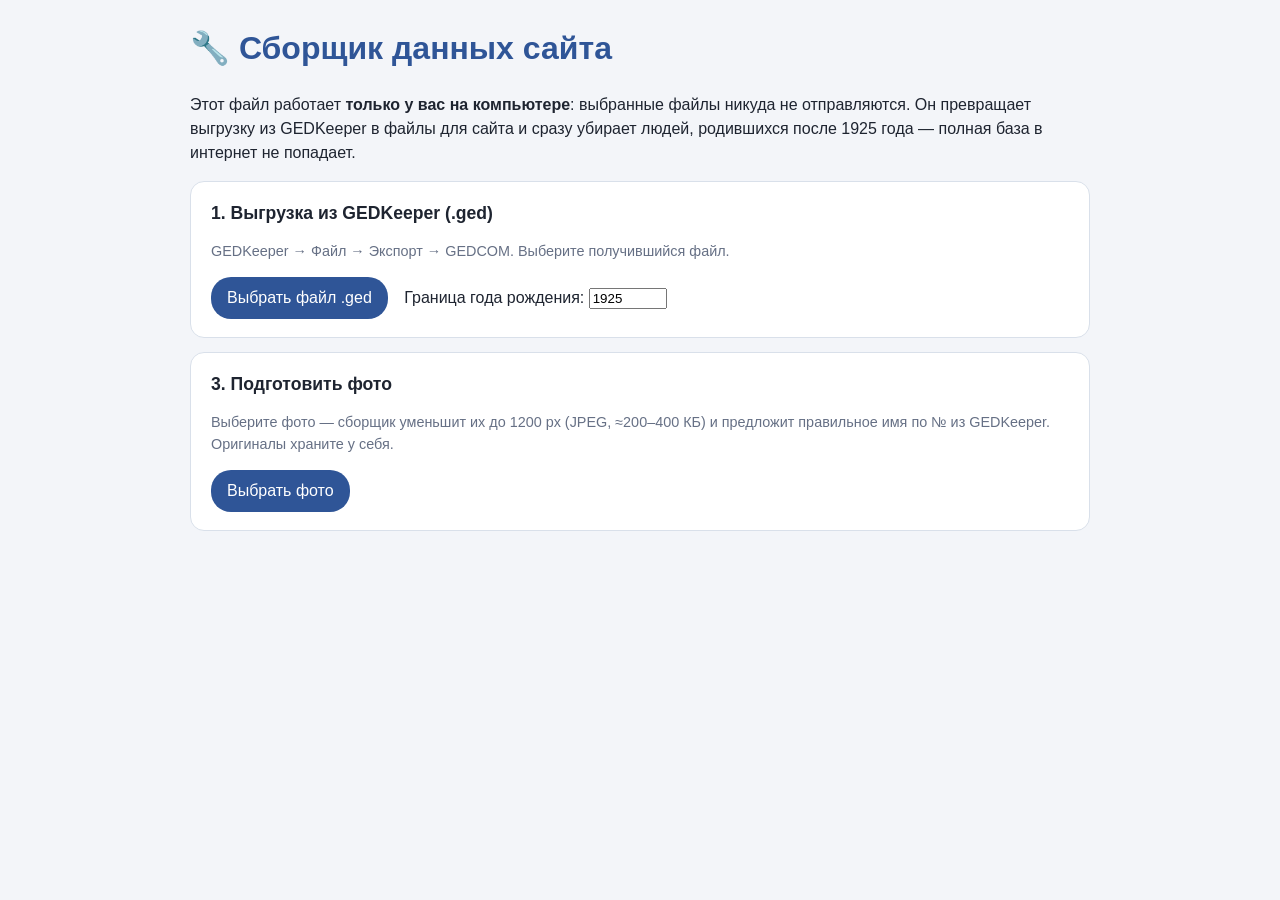
<file: tools/сборщик.html>
<!DOCTYPE html>
<html lang="ru"><head><meta charset="UTF-8"><meta name="viewport" content="width=device-width, initial-scale=1">
<title>Сборщик данных сайта</title>
<style>
body{font-family:-apple-system,"Segoe UI",Roboto,Arial,sans-serif;background:#F3F5F9;color:#1E2430;margin:0;padding:24px;max-width:900px;margin:auto;line-height:1.5}
h1{color:#2F5597;margin-top:0}.box{background:#fff;border:1px solid #D9E0EA;border-radius:14px;padding:18px 20px;margin:14px 0}
.box h2{margin:0 0 8px;font-size:1.1em}button,label.btn{background:#2F5597;color:#fff;border:0;border-radius:20px;padding:9px 16px;font:inherit;cursor:pointer;display:inline-block}
button.sec{background:#fff;color:#2F5597;border:1px solid #2F5597}input[type=file]{display:none}
.ok{color:#2E7D32}.warn{color:#B26A00}.err{color:#C62828}.muted{color:#667085;font-size:.9em}
table{border-collapse:collapse;font-size:.9em;margin-top:8px}td,th{border:1px solid #D9E0EA;padding:4px 8px;text-align:left}
pre{background:#F3F5F9;padding:10px;border-radius:8px;overflow:auto;font-size:.85em;max-height:220px}
</style></head><body>
<h1>🔧 Сборщик данных сайта</h1>
<p>Этот файл работает <b>только у вас на компьютере</b>: выбранные файлы никуда не отправляются. Он превращает выгрузку из GEDKeeper в файлы для сайта и сразу убирает людей, родившихся после 1925 года — полная база в интернет не попадает.</p>

<div class="box"><h2>1. Выгрузка из GEDKeeper (.ged)</h2>
<p class="muted">GEDKeeper → Файл → Экспорт → GEDCOM. Выберите получившийся файл.</p>
<label class="btn">Выбрать файл .ged<input type="file" id="ged" accept=".ged,.GED"></label>
<label style="margin-left:12px">Граница года рождения: <input type="number" id="cutoff" value="1925" style="width:70px"></label>
<div id="gedRes"></div></div>

<div class="box" id="saveBox" style="display:none"><h2>2. Сохранить файлы для сайта</h2>
<p>Положите их в папку <b>data</b> вашей копии сайта (с заменой), затем в GitHub Desktop нажмите <b>Commit</b> и <b>Push</b>.</p>
<button onclick="save('persons.js')">⬇ persons.js</button> <button onclick="save('persons.csv')">⬇ persons.csv</button>
<button onclick="save('families.js')">⬇ families.js</button> <button onclick="save('families.csv')">⬇ families.csv</button>
<button class="sec" onclick="['persons.js','persons.csv','families.js','families.csv'].forEach((f,i)=>setTimeout(()=>save(f),i*400))">⬇ Все четыре</button>
<p class="muted">Если браузер спросит, разрешите скачивание нескольких файлов.</p></div>

<div class="box"><h2>3. Подготовить фото</h2>
<p class="muted">Выберите фото — сборщик уменьшит их до 1200 px (JPEG, ≈200–400 КБ) и предложит правильное имя по № из GEDKeeper. Оригиналы храните у себя.</p>
<label class="btn">Выбрать фото<input type="file" id="ph" accept="image/*" multiple></label>
<div id="phList"></div></div>

<script>
let OUT={}, NAMEBYNUM={};
const $=id=>document.getElementById(id);
const yr=s=>{const m=/(\d{4})/.exec(s||'');return m?+m[1]:null;};
const csvq=v=>{v=Array.isArray(v)?v.join(','):String(v??'');return /[;"\n]/.test(v)?'"'+v.replace(/"/g,'""')+'"':v;};
function save(n){const blob=new Blob([n.endsWith('.csv')?'﻿'+OUT[n]:OUT[n]],{type:n.endsWith('.csv')?'text/csv':'text/javascript'});const a=document.createElement('a');a.href=URL.createObjectURL(blob);a.download=n;a.click();}

/* ---- разбор GEDCOM ---- */
function parseGed(text){
  const lines=text.split(/\r?\n/), recs={}; let cur=null, path=[];
  for(const raw of lines){const m=/^\s*(\d+)\s+(@[^@]+@)?\s*(\S+)\s?(.*)$/.exec(raw);if(!m)continue;
    const lv=+m[1], xref=m[2], tag=m[3], val=m[4]||'';
    if(lv===0){cur=xref?{xref:xref.replace(/@/g,''),type:tag,tags:[]}:null;if(cur)recs[cur.xref]=cur;path=[cur?cur.tags:null];continue;}
    if(!cur)continue;const node={tag,val,tags:[]};
    if(tag==='CONC'||tag==='CONT'){const par=path[lv-1];const last=par&&par[par.length-1];if(last){} const owner=findOwner(path,lv);if(owner)owner.val+=(tag==='CONT'?'\n':'')+val;continue;}
    const parent=path[lv-1];if(!parent)continue;parent.push(node);path[lv]=node.tags;path.length=lv+1;node._lv=lv;}
  return recs;
  function findOwner(path,lv){const arr=path[lv-1];return arr&&arr.length?arr[arr.length-1]:null;}
}
const sub=(n,t)=>n.tags.find(x=>x.tag===t), subs=(n,t)=>n.tags.filter(x=>x.tag===t), v=(n,t)=>{const x=n&&sub(n,t);return x?x.val.trim():'';};
function gdate(d){if(!d)return'';const M={JAN:'01',FEB:'02',MAR:'03',APR:'04',MAY:'05',JUN:'06',JUL:'07',AUG:'08',SEP:'09',OCT:'10',NOV:'11',DEC:'12'};
  let pre='';d=d.replace(/^(ABT|EST|CAL)\s+/i,()=>{pre='ок. ';return'';}).replace(/^(BEF)\s+/i,()=>{pre='до ';return'';}).replace(/^(AFT)\s+/i,()=>{pre='после ';return'';});
  const m=/^(?:(\d{1,2})\s+)?(?:([A-Z]{3})\s+)?(\d{3,4})$/i.exec(d.trim());if(!m)return pre+d;
  return pre+(m[1]?String(m[1]).padStart(2,'0')+'.':'')+(m[2]?M[m[2].toUpperCase()]+'.':'')+m[3];}
const numOf=x=>(/(\d+)/.exec(x)||[])[1]||'';

function build(recs,cutoff){
  const I=Object.values(recs).filter(r=>r.type==='INDI'), F=Object.values(recs).filter(r=>r.type==='FAM');
  const per={};I.forEach(r=>{const n=sub(r,'NAME');let full=n?n.val:'';const sur=(/\/([^/]*)\//.exec(full)||[])[1]||'';const giv=full.replace(/\/[^/]*\//,'').trim();
    const B=sub(r,'BIRT'),D=sub(r,'DEAT'),BU=sub(r,'BURI');
    per[r.xref]={id:r.xref,num:numOf(r.xref),name:[sur,giv].filter(Boolean).join(' ')||'(имя не указано)',sex:v(r,'SEX')==='F'?'Ж':'М',
      b:gdate(v(B,'DATE')),bplace:v(B,'PLAC'),d:gdate(v(D,'DATE'))||(D&&!v(D,'DATE')?'умер(ла), дата неизв.':''),dplace:v(D,'PLAC'),burial:v(BU,'PLAC'),
      estate:subs(r,'OCCU').map(x=>x.val).join('; '),father:'',mother:'',spouses:[],famc:v(r,'FAMC').replace(/@/g,'')};});
  const fams=F.map(f=>{const h=v(f,'HUSB').replace(/@/g,''),w=v(f,'WIFE').replace(/@/g,''),k=subs(f,'CHIL').map(x=>x.val.replace(/@/g,''));const M=sub(f,'MARR');
    k.forEach(c=>{if(per[c]){if(h)per[c].father=h;if(w)per[c].mother=w;}});if(per[h]&&w)per[h].spouses.push(w);if(per[w]&&h)per[w].spouses.push(h);
    return{id:f.xref,h,w,date:gdate(v(M,'DATE')),kids:k};});
  /* правило приватности */
  const hidden=p=>{const b=yr(p.b);if(b!==null)return b>cutoff;for(const q of [per[p.father],per[p.mother]])if(q){const qb=yr(q.b);if(qb!==null&&qb>=cutoff-25)return true;}
    for(const s of p.spouses.map(x=>per[x]).filter(Boolean)){const sb=yr(s.b);if(sb!==null&&sb>cutoff)return true;}return false;};
  let changed=true,H=new Set();while(changed){changed=false;for(const p of Object.values(per)){if(H.has(p.id))continue;
    if(hidden(p)||H.has(p.father)&&!yr(p.b)||H.has(p.mother)&&!yr(p.b)){H.add(p.id);changed=true;}}}
  const pub=Object.values(per).filter(p=>!H.has(p.id)).map(p=>({...p,father:H.has(p.father)?'':p.father,mother:H.has(p.mother)?'':p.mother,
     spouses:p.spouses.filter(s=>!H.has(s)),hiddenKids:Object.values(per).filter(k=>H.has(k.id)&&(k.father===p.id||k.mother===p.id)).length}));
  pub.forEach(p=>delete p.famc);
  const pf=fams.filter(f=>!(H.has(f.h)&&H.has(f.w))).map(f=>({id:f.id,h:H.has(f.h)?'':f.h,w:H.has(f.w)?'':f.w,date:f.date,kids:f.kids.filter(k=>!H.has(k))}));
  return{pub,pf,total:I.length,hid:H.size};
}

$('ged').onchange=async e=>{const f=e.target.files[0];if(!f)return;const buf=await f.arrayBuffer();
  let text=new TextDecoder('utf-8').decode(buf);const ch=(/\n1 CHAR (\S+)/.exec(text)||[])[1]||'';
  if(/ANSI|1251|WINDOWS/i.test(ch)||text.includes('�'))text=new TextDecoder('windows-1251').decode(buf);
  const cutoff=+$('cutoff').value||1925;const recs=parseGed(text);const r=build(recs,cutoff);
  r.pub.forEach(p=>NAMEBYNUM[p.num]=p.name);
  const C1=['id','num','name','sex','b','bplace','d','dplace','burial','estate','father','mother','spouses','hiddenKids'];
  OUT['persons.js']='/* Создано сборщиком '+new Date().toLocaleString('ru')+' из '+f.name+'. Скрыто (род. после '+cutoff+'): '+r.hid+' */\nwindow.TREE_PERSONS='+JSON.stringify(r.pub)+';';
  OUT['persons.csv']=C1.join(';')+'\n'+r.pub.map(p=>C1.map(k=>csvq(p[k])).join(';')).join('\n');
  OUT['families.js']='window.TREE_FAMILIES='+JSON.stringify(r.pf)+';';
  OUT['families.csv']='id;h;w;date;kids\n'+r.pf.map(f=>[f.id,f.h,f.w,f.date,f.kids].map(csvq).join(';')).join('\n');
  const noDate=r.pub.filter(p=>!yr(p.b)).length;
  $('gedRes').innerHTML=`<p class="ok">✔ Прочитано: ${r.total} персон, ${r.pf.length} семей. Кодировка: ${ch||'UTF-8'}.</p>
   <table><tr><th>Попадёт на сайт</th><td><b>${r.pub.length}</b></td></tr><tr><th>Скрыто (род. после ${cutoff} или их потомки без дат)</th><td><b>${r.hid}</b></td></tr>
   <tr><th>На сайте без года рождения — проверьте, нет ли среди них живущих</th><td class="${noDate?'warn':''}">${noDate}</td></tr></table>
   <details><summary>Первые 10 персон</summary><pre>${r.pub.slice(0,10).map(p=>p.num+' · '+p.name+' · '+p.b+' — '+p.d).join('\n')}</pre></details>`;
  $('saveBox').style.display='block';};

/* ---- фото ---- */
$('ph').onchange=async e=>{const box=$('phList');box.innerHTML='';
  for(const f of e.target.files){const url=URL.createObjectURL(f);const im=new Image();await new Promise(r=>{im.onload=r;im.src=url;});
    const k=Math.min(1,1200/Math.max(im.width,im.height)),cv=document.createElement('canvas');cv.width=Math.round(im.width*k);cv.height=Math.round(im.height*k);
    cv.getContext('2d').drawImage(im,0,0,cv.width,cv.height);const data=cv.toDataURL('image/jpeg',.85);
    const guess=(/^(\d+)/.exec(f.name)||[])[1]||'';const row=document.createElement('div');row.className='box';row.style.margin='8px 0';
    row.innerHTML=`<img src="${data}" style="height:70px;float:left;margin-right:12px;border-radius:6px"><b>${f.name}</b> → ${cv.width}×${cv.height}<br>
      № в GEDKeeper: <input class="n" value="${guess}" style="width:70px"> <span class="nm muted"></span><br><button>⬇ Сохранить</button>`;
    const inp=row.querySelector('.n'),nm=row.querySelector('.nm');
    const ini=n=>{const t=(NAMEBYNUM[n]||'').replace(/[()]/g,'').split(/\s+/).filter(Boolean);return t.length?t[0]+' '+t.slice(1,3).map(x=>x[0]).join(''):'';};
    const upd=()=>{const i=ini(inp.value);nm.textContent=i?('имя файла: '+inp.value+'_'+i+'.jpg'):(Object.keys(NAMEBYNUM).length?'нет такого № среди публикуемых':'сначала загрузите .ged (шаг 1), чтобы подставилось имя');};
    inp.oninput=upd;upd();
    row.querySelector('button').onclick=()=>{const i=ini(inp.value);const a=document.createElement('a');a.href=data;a.download=i?inp.value+'_'+i+'.jpg':f.name.replace(/\.\w+$/,'')+'.jpg';a.click();};
    box.appendChild(row);}};
</script>
</body></html>
</file>
